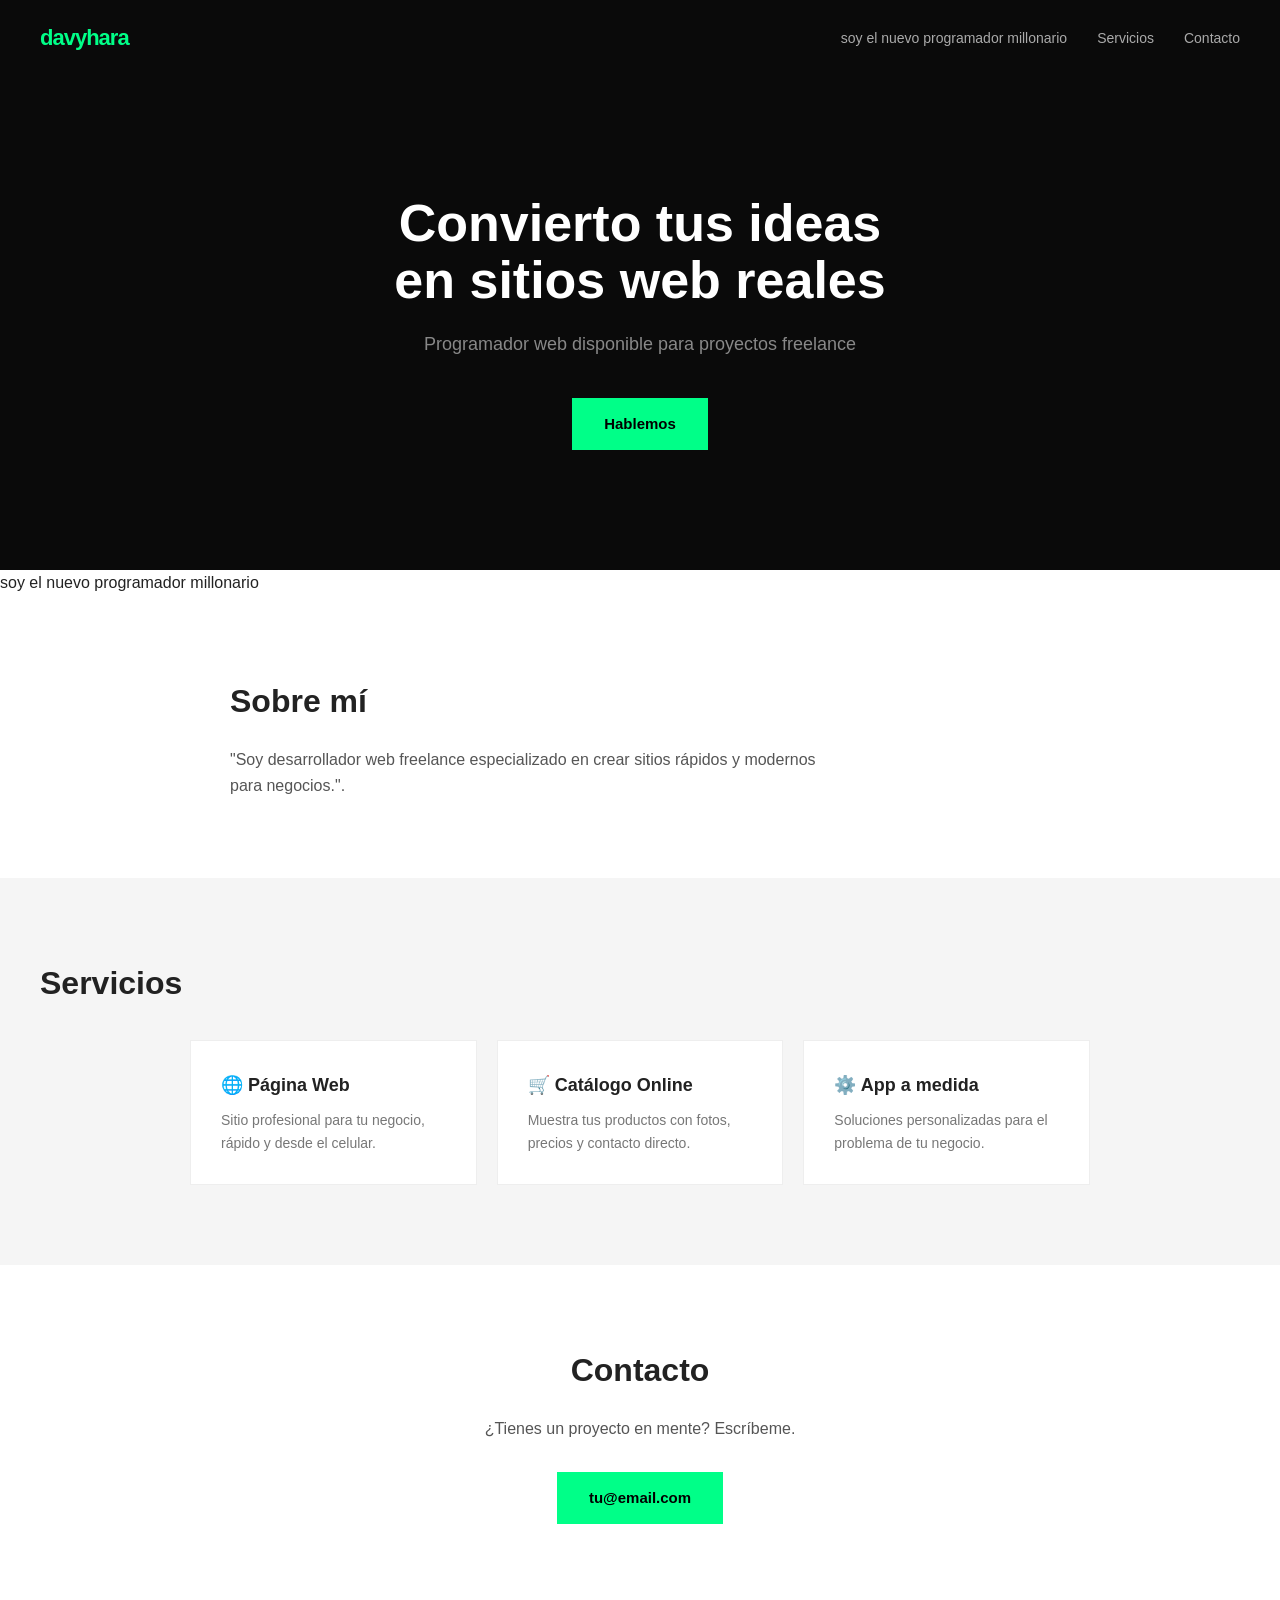
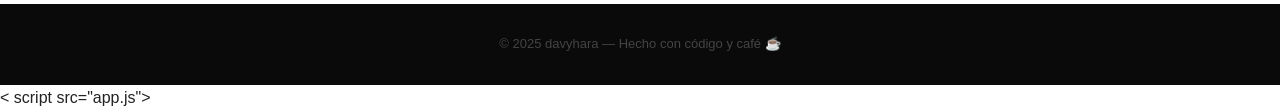
<file: INDEX.HTML>
<!DOCTYPE html>
<html lang="es">
<head>
  <meta charset="UTF-8">
  <meta name="viewport" content="width=device-width, initial-scale=1.0">
  <title>Davyhara — Programador Web</title>
  <link rel="stylesheet" href="style.css">
</head>
<body>

  <!-- NAVEGACIÓN -->
  <nav>
    <div class="logo">davyhara</div>
    <ul>
      <li><a href="#sobre-mi">soy el nuevo programador millonario</a></li>
      <li><a href="#servicios">Servicios</a></li>
      <li><a href="#contacto">Contacto</a></li>
    </ul>
  </nav>

  <!-- HERO -->
  <section class="hero">
    <h1>Convierto tus ideas<br>en sitios web reales</h1>
    <p>Programador web disponible para proyectos freelance</p>
    <a href="#contacto" class="btn">Hablemos</a>
  </section>

  <!-- SOBRE MÍ -->soy el nuevo programador millonario
  <section id="sobre-mi" class="seccion">
    <h2>Sobre mí</h2>
    <p>"Soy desarrollador web freelance especializado en crear sitios rápidos y modernos para negocios.".</p>
  </section>

  <!-- SERVICIOS -->
  <section id="servicios" class="seccion gris">
    <h2>Servicios</h2>
    <div class="cards">
      <div class="card">
        <h3>🌐 Página Web</h3>
        <p>Sitio profesional para tu negocio, rápido y desde el celular.</p>
      </div>
      <div class="card">
        <h3>🛒 Catálogo Online</h3>
        <p>Muestra tus productos con fotos, precios y contacto directo.</p>
      </div>
      <div class="card">
        <h3>⚙️ App a medida</h3>
        <p>Soluciones personalizadas para el problema de tu negocio.</p>
      </div>
    </div>
  </section>

  <!-- CONTACTO -->
  <section id="contacto" class="seccion">
    <h2>Contacto</h2>
    <p>¿Tienes un proyecto en mente? Escríbeme.</p>
    <a href="mailto:tiendaviertual0@gmail.com" class="btn">tu@email.com</a>
  </section>

  <!-- FOOTER -->
  <footer>
    <p>© 2025 davyhara — Hecho con código y café ☕</p>
  </footer>
< script src="app.js"> </script>
</body>
</html>
</file>
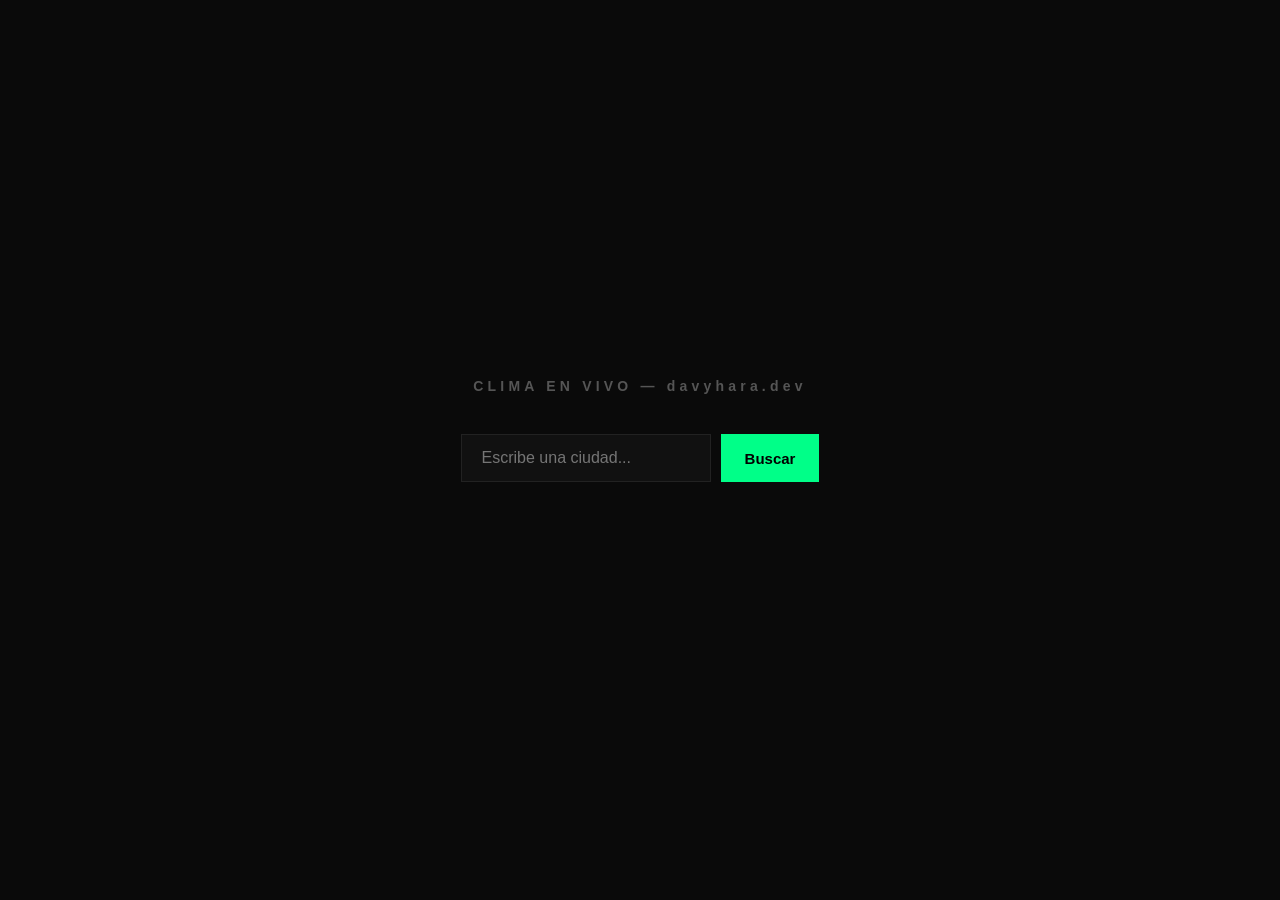
<file: clima.html>
<!DOCTYPE html>
<html lang="es">
<head>
  <meta charset="UTF-8">
  <meta name="viewport" content="width=device-width, initial-scale=1.0">
  <title>Clima en vivo — davyhara</title>
  <style>
    * { margin: 0; padding: 0; box-sizing: border-box; }

    body {
      font-family: 'Segoe UI', sans-serif;
      background: #0a0a0a;
      color: white;
      min-height: 100vh;
      display: flex;
      flex-direction: column;
      align-items: center;
      justify-content: center;
      padding: 20px;
    }

    h1 {
      font-size: 14px;
      color: #555;
      letter-spacing: 0.3em;
      margin-bottom: 40px;
    }

    .buscador {
      display: flex;
      gap: 10px;
      margin-bottom: 40px;
    }

    input {
      padding: 14px 20px;
      background: #111;
      border: 1px solid #222;
      color: white;
      font-size: 16px;
      width: 250px;
      font-family: 'Segoe UI', sans-serif;
      outline: none;
    }

    input:focus {
      border-color: #00ff88;
    }

    button {
      padding: 14px 24px;
      background: #00ff88;
      color: #000;
      border: none;
      font-weight: 900;
      font-size: 15px;
      cursor: pointer;
    }

    button:hover {
      background: #00cc70;
    }

    .resultado {
      text-align: center;
      display: none;
    }

    .ciudad {
      font-size: 32px;
      font-weight: 900;
      margin-bottom: 8px;
    }

    .temperatura {
      font-size: 80px;
      font-weight: 900;
      color: #00ff88;
      line-height: 1;
      margin-bottom: 10px;
    }

    .descripcion {
      font-size: 18px;
      color: #888;
      text-transform: capitalize;
      margin-bottom: 30px;
    }

    .detalles {
      display: flex;
      gap: 30px;
      justify-content: center;
    }

    .detalle {
      background: #111;
      border: 1px solid #1a1a1a;
      padding: 16px 24px;
      text-align: center;
    }

    .detalle span {
      display: block;
      font-size: 11px;
      color: #555;
      letter-spacing: 0.2em;
      margin-bottom: 6px;
    }

    .detalle strong {
      font-size: 20px;
      color: #fff;
    }

    .error {
      color: #ff4444;
      font-size: 14px;
      display: none;
    }

    .cargando {
      color: #555;
      font-size: 14px;
      display: none;
    }
  </style>
</head>
<body>

  <h1>CLIMA EN VIVO — davyhara.dev</h1>

  <div class="buscador">
    <input type="text" id="inputCiudad" placeholder="Escribe una ciudad..." />
    <button onclick="buscarClima()">Buscar</button>
  </div>

  <p class="cargando" id="cargando">Buscando...</p>
  <p class="error" id="error">Ciudad no encontrada. Intenta de nuevo.</p>

  <div class="resultado" id="resultado">
    <div class="ciudad" id="ciudad"></div>
    <div class="temperatura" id="temperatura"></div>
    <div class="descripcion" id="descripcion"></div>
    <div class="detalles">
      <div class="detalle">
        <span>SENSACIÓN</span>
        <strong id="sensacion"></strong>
      </div>
      <div class="detalle">
        <span>HUMEDAD</span>
        <strong id="humedad"></strong>
      </div>
      <div class="detalle">
        <span>VIENTO</span>
        <strong id="viento"></strong>
      </div>
    </div>
  </div>

  <script>
    const API_KEY = "328e808d036eee6121ec8f67d7bfe234"; // 👈 Reemplaza aquí

    async function buscarClima() {
      const ciudad = document.getElementById("inputCiudad").value;

      if (!ciudad) return;

      // Mostrar cargando
      document.getElementById("cargando").style.display = "block";
      document.getElementById("error").style.display = "none";
      document.getElementById("resultado").style.display = "none";

      try {
        // Aquí está la magia — llamamos a la API
        const url = `https://api.openweathermap.org/data/2.5/weather?q=${ciudad}&appid=${API_KEY}&units=metric&lang=es`;
        const respuesta = await fetch(url);
        const datos = await respuesta.json();

        if (datos.cod !== 200) {
          throw new Error("Ciudad no encontrada");
        }

        // Llenamos la pantalla con los datos reales
        document.getElementById("ciudad").textContent = `${datos.name}, ${datos.sys.country}`;
        document.getElementById("temperatura").textContent = `${Math.round(datos.main.temp)}°C`;
        document.getElementById("descripcion").textContent = datos.weather[0].description;
        document.getElementById("sensacion").textContent = `${Math.round(datos.main.feels_like)}°C`;
        document.getElementById("humedad").textContent = `${datos.main.humidity}%`;
        document.getElementById("viento").textContent = `${Math.round(datos.wind.speed)} m/s`;

        document.getElementById("cargando").style.display = "none";
        document.getElementById("resultado").style.display = "block";

      } catch (error) {
        document.getElementById("cargando").style.display = "none";
        document.getElementById("error").style.display = "block";
      }
    }

    // Buscar también al presionar Enter
    document.getElementById("inputCiudad").addEventListener("keypress", function(e) {
      if (e.key === "Enter") buscarClima();
    });
  </script>

</body>
</html>
</file>
<file: style.css>
/* RESET Y BASE */
* {
  margin: 0;
  padding: 0;
  box-sizing: border-box;
}

body {
  font-family: 'Segoe UI', sans-serif;
  color: #222;
  line-height: 1.6;
}

/* NAVEGACIÓN */
nav {
  display: flex;
  justify-content: space-between;
  align-items: center;
  padding: 20px 40px;
  background: #0a0a0a;
  position: sticky;
  top: 0;
}

.logo {
  color: #00ff88;
  font-size: 22px;
  font-weight: 900;
  letter-spacing: -1px;
}

nav ul {
  list-style: none;
  display: flex;
  gap: 30px;
}

nav ul a {
  color: #aaa;
  text-decoration: none;
  font-size: 14px;
  transition: color 0.2s;
}

nav ul a:hover {
  color: #fff;
}

/* HERO */
.hero {
  background: #0a0a0a;
  color: white;
  padding: 120px 40px;
  text-align: center;
}

.hero h1 {
  font-size: 52px;
  font-weight: 900;
  line-height: 1.1;
  margin-bottom: 20px;
}

.hero p {
  font-size: 18px;
  color: #888;
  margin-bottom: 40px;
}

/* BOTÓN */
.btn {
  background: #00ff88;
  color: #000;
  padding: 14px 32px;
  text-decoration: none;
  font-weight: 800;
  font-size: 15px;
  display: inline-block;
  transition: transform 0.2s;
}

.btn:hover {
  transform: scale(1.05);
}

/* SECCIONES */
.seccion {
  padding: 80px 40px;
  max-width: 900px;
  margin: 0 auto;
}

.seccion h2 {
  font-size: 32px;
  font-weight: 900;
  margin-bottom: 20px;
}

.seccion p {
  font-size: 16px;
  color: #555;
  max-width: 600px;
}

.gris {
  background: #f5f5f5;
  max-width: 100%;
  padding: 80px 40px;
}

.gris .seccion {
  padding: 0;
}

/* CARDS */
.cards {
  display: grid;
  grid-template-columns: repeat(auto-fit, minmax(220px, 1fr));
  gap: 20px;
  margin-top: 30px;
  max-width: 900px;
  margin-left: auto;
  margin-right: auto;
}

.card {
  background: white;
  padding: 30px;
  border: 1px solid #eee;
}

.card h3 {
  font-size: 18px;
  margin-bottom: 10px;
}

.card p {
  font-size: 14px;
  color: #777;
}

/* CONTACTO */
#contacto {
  text-align: center;
}

#contacto p {
  margin: 0 auto 30px;
}

/* FOOTER */
footer {
  background: #0a0a0a;
  color: #444;
  text-align: center;
  padding: 30px;
  font-size: 13px;
}
</file>
